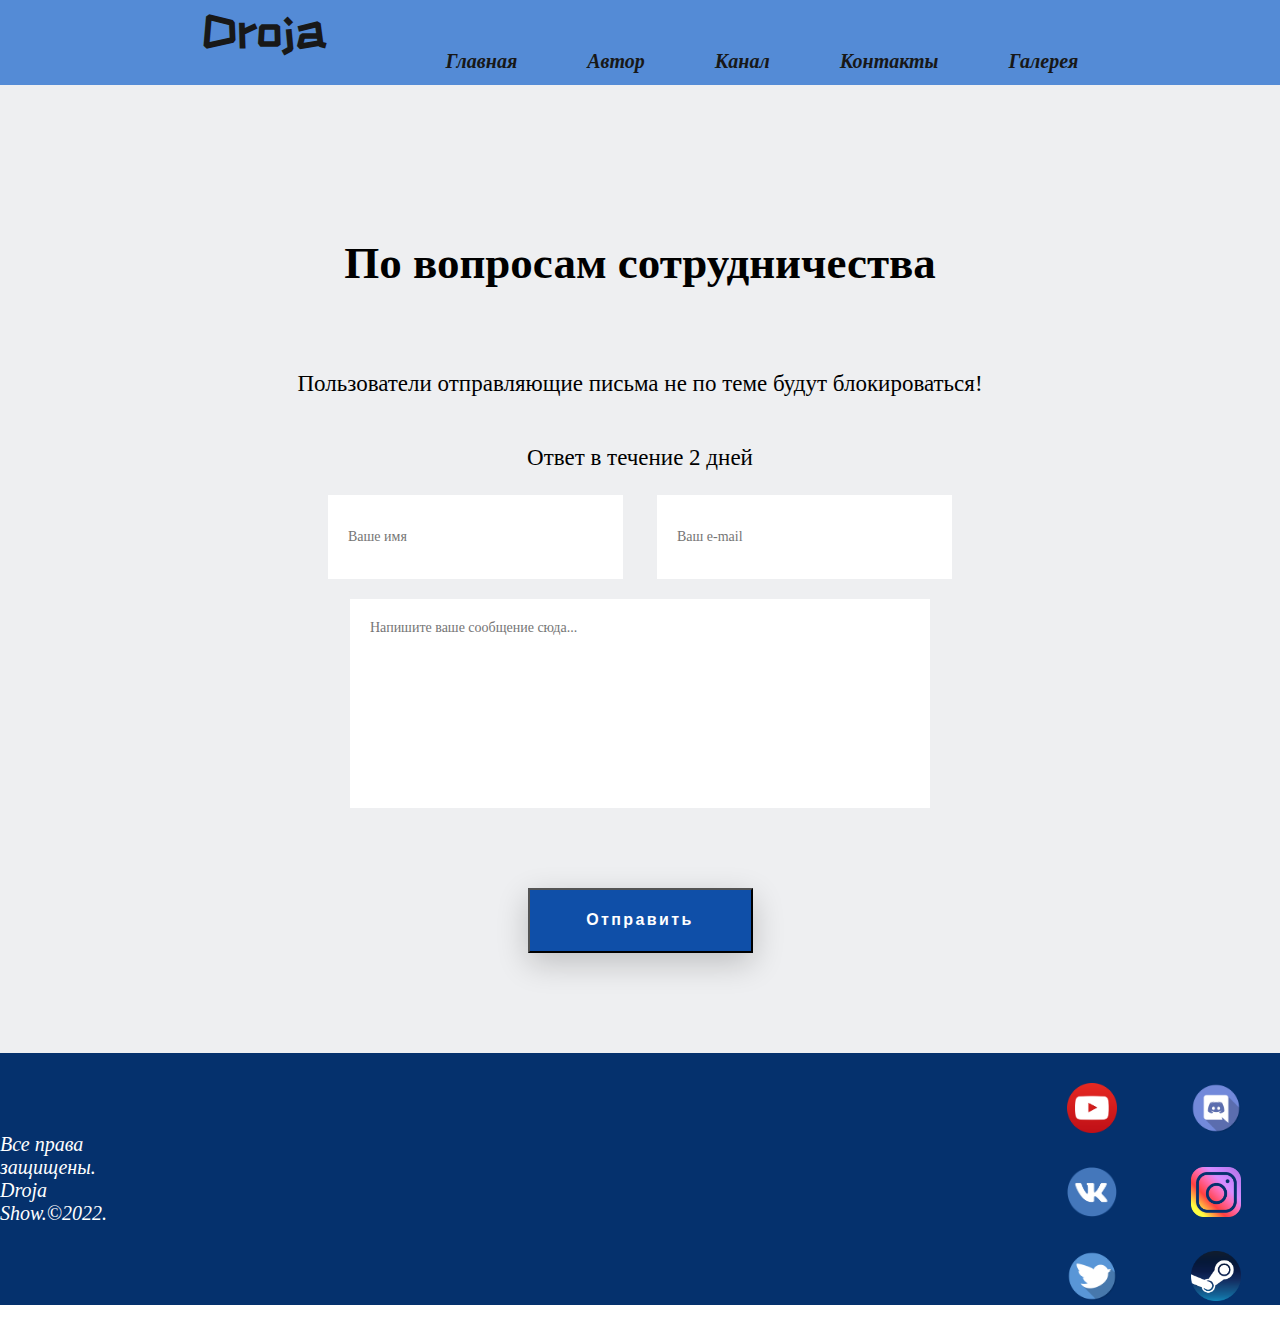
<file: Жека/contacts.html>
<!DOCTYPE html>
<html lang="ru" dir="ltr">
  <head>
    <meta charset="utf-8">
    <link rel="preconnect" href="https://fonts.gstatic.com">
    <link href="https://fonts.googleapis.com/css2?family=ZCOOL+KuaiLe&display=swap" rel="stylesheet">
    <link rel="preconnect" href="https://fonts.gstatic.com">
    <link href="https://fonts.googleapis.com/css2?family=Oswald:wght@357&display=swap" rel="stylesheet">
    <link rel="stylesheet" href="style.css" type="text/css">
    <link rel="stylesheet" href="send.css" type="text/css">
    <script src="https://www.google.com/recaptcha/api.js" async defer></script>
    <title>Droja Contacts</title>
  </head>
  <body>
    <header id="home">
      <div class="wrapper">
        <div class="header_wrapper">
          <div class="header_logo">
            <h1>Droja</h1>
          </div>
          <div id="menu" class="p_menu">
            <a id="1" href="index.html" class="a_menu">Главная</a>
            <a id="2" href="index.html" href="#about" class="a_menu">Автор</a>
            <a id="3" href="https://www.youtube.com/channel/UCt_jmGw4kuPTbK4zovnhWDQ" target="_blank" class="a_menu">Канал</a>
            <a id="4" href="contacts.html" class="a_menu">Контакты</a>
            <a id="5" href="gallery.html" class="a_menu">Галерея</a>

          </div>
        </div>
      </div>
    </header>
    <main>

      <section>
        <div class="wrapper">
          <div class="send_wrapper">
            <div class="send_title">
              <h2>По вопросам сотрудничества</h2>
            </div>
            <div class="send_text">
              <p>Пользователи отправляющие письма не по теме будут блокироваться!</p>
            </div>
            <div class="send_text">
              <p>Ответ в течение 2 дней</p>
            </div>
            <div class="send_form">

            <form action="send.php" method="post">
            <input class="form1 formstyle" placeholder="Ваше имя" type="text" name="fio" required>
            <input class="form2 formstyle" placeholder="Ваш e-mail" type="email" name="email">
            </div>
            <textarea class="form3 formstyle" name="message" cols="50" rows="10" placeholder="Напишите ваше сообщение сюда..."></textarea>
            <div class="g-recaptcha" data-sitekey="ключ сайта"></div>
            <input class="send_button" type="submit" value="Отправить">
          </div>
        </div>
      </section>
    </main>

    <link rel="stylesheet" href="lightzoom1/style.css">
        <script src="lightzoom1/lightzoom.js"></script>
        <script>jQuery('.lightzoom').lightzoom({speed: 400, viewTitle: true, isOverlayClickClosing: true, isEscClosing: true,});</script>
        <script src="script.js"></script>
  </body>


  <footer>
    <div class="wrapper">
      <div class="footer_wrapper">
        <div class="footer_left">
          <p> Все права защищены.<br>Droja Show.©2022.<br></p>
        </div>
        <div class="footer_right">
        <div id="foot_menu" class="footer_menu">
          <a href="https://www.youtube.com/channel/UCt_jmGw4kuPTbK4zovnhWDQ"  target="_blank"><img class="footer_menu1" src="footer/youtube.png" alt="YuoTube"></a>
          <a href=" https://discord.gg/hM8m35K"  target="_blank"><img class="footer_menu2" src="footer/discord.png" alt="Discord"></a>
          <a href="https://vk.com/drrojashow"  target="_blank"><img  class="footer_menu3" src="footer/vk.png" alt="VK" ></a>
          <a href="https://www.instagram.com/jekadroja/"  target="_blank"><img  class="footer_menu4" src="footer/instagram.png" alt="INSTA" ></a>
          <a href="https://twitter.com/Eugene_Droja"  target="_blank"><img  class="footer_menu5" src="footer/twiter.png" alt="twitter" ></a>
          <a href="https://steamcommunity.com/groups/drojagroup"  target="_blank"><img  class="footer_menu6" src="footer/Steam.png" alt="STEAM" ></a>
      </div>
    </div>
  </div>
</div>
  </footer>
</html>
</file>
<file: Жека/style.css>
@font-face {
  font-family: Hui;
  src: url(./zh-cn.ttf);
}

body{
  margin: 0;
  max-width: 100%;
}

header{
  width: 100%;
  max-width: 100%;
  height: 50px;
  padding-bottom: 15px;
  z-index: 2;
  font-family: Hui;
  background-color: #424242;
  position: fixed;
  left: 0;
  top: 0;
  opacity: 0.9;
}

.header_wrapper{
	flex-direction:row;
	display: flex;
	justify-content: center;
}

.header_logo{
  font-family:ZCOOL KuaiLe;
	font-style: normal;
	font-weight: Bold;
	cursor: pointer;
	color: #ffffff;
	font-size: 23px;
  margin-top: -22.5px;
}

.p_menu{
  cursor: pointer;
  display: flex;
	justify-content: center;
  margin-top: 22px;
  font-size: 20px;
  padding-left: 50px;
}

.a_menu{
  padding-left: 40px;
  margin-left: 30px;
  text-decoration: none;
  color: #ffffff;
}

a{
	padding-left: 40px;
	padding-bottom: 40px;
	margin-left: 30px;
}

intro{
  background-color: #0F4FA8;
}

.intro_wrapper{
  display: flex;
	flex-direction: row;
  justify-content: center;
	padding-top: 150px;
  padding-bottom: 150px;

}

.intro_background{
  background: url(img/background.jpg) center bottom/cover repeat;
  width: 100%;
  height: 75%;
  position: absolute;
  z-index: -1;
  filter: blur(3px);
}

.intro_img{
  max-width: 430px;
  box-shadow: rgb(0 0 0 / 20%) 0 20px 27px 0;
}

.intro_right{
  margin-right: auto;
	width: 700px;
	justify-content: center;
}

.intro_left{
  margin-right: auto;
	margin-left: auto;
	justify-content: center;
}

.intro_title{
  font-family: Roboto;
	font-style: normal;
	font-weight: bold;
  font-size: 30px;
  color:white;
  margin-bottom: 20px;
}


.intro_text{
  font-family: Roboto;
	font-size: 23px;
	color: #000000;
	font-style: normal;
	font-weight: normal;
	line-height: 28px;
  color:white;
}

.intro_button{
  background-color: #0e3c7c;
	width: 225px;
	height: 65px;
	cursor: pointer;
	color: white;
	font-style: normal;
	font-weight: Bold;
	font-size: 16px;
	line-height: 26px;
	text-align: center;
  transition: 0.5s;
  letter-spacing: 0.15em;
  border: none;
  position: relative;
  left: 175px; 
  top: 25px;
  outline: none;
  border-radius: 50px;
}

.intro_button:hover{
  background-color: #0a2853;
}

.yt-icon {
  position: relative;
  display: inline;
  color: red;
}

.videorol_title{
  font-family: Roboto;
  display: flex;
  justify-content: center;
  font-style: normal;
  font-weight: normal;
  font-size: 30px;
}
/*.frame{
  justify-content: center;
  display: flex;
  max-width:840px;
  height:472.5px;

}*/

.youtube-iframe{
  border-style: outset;
  padding: 5px;
  border-width: 7px;
  border-color: #9200ff;
  justify-content: center;
  display: flex;
  width: 840px;
  height: 472.5px;
  margin-left: auto;
  margin-right: auto;
}
.youtube-frame{
  justify-content: center;
}
.description_title{
  font-family: Roboto;
  display: flex;
  justify-content: center;
  font-style: normal;
  font-weight: normal;
  font-size: 25px;
}
.description_text{
  font-family: Roboto;
  display: flex;
  justify-content: center;
  font-style: normal;
  font-weight: normal;
  font-size: 20px;
  margin-left: 300px;
}
/*.left_arrow{
  max-width: 80px;
}
.right_arrow{
  max-width: 80px;
  margin-left: 1000px;
}*/
.left_arrow_img{
  max-width: 80px;
  cursor: pointer;
  letter-spacing: 0.15em;
	transition: 800ms;

}
.right_arrow_img{
  max-width: 80px;
  cursor: pointer;
  letter-spacing: 0.15em;
	transition: 800ms;
  margin-right: inherit;
}
.left_arrow_img:hover{
    max-width: 85px;

  }
.right_arrow_img:hover{
    max-width: 85px;

}

.about_wrapper{
  display: flex;
	flex-direction: row;
  justify-content: center;
	padding-top: 150px;
  padding-bottom: 150px;
}
.about_img{
  max-width: 430px;
  box-shadow: rgb(0 0 0 / 20%) 0 20px 27px 0;
}
.about_left{
  margin-right: auto;
	margin-left: auto;
	justify-content: center;
	max-width: 1000px;
}
.about_right{
  margin-right: auto;
  margin-top: auto;
	justify-content: center;
}
.about_title{
  font-family: Roboto;
  justify-content: center;
  font-style: normal;
  font-weight: bold;
  font-size: 30px;
  margin-bottom: 20px;
}

.botton_line_about{
  background: #000000;
  height: 4px;
  border-radius: 4px;
  width: 50px;
  left: 0;
  position: relative;
}
.about_text{
	font-family: Roboto;
	color: #000000;
	font-style: normal;
	font-weight: normal;
	line-height: 35px;
  font-size: 22px;
}
.about_button{
  margin-left: 450px;
  background-color: #0F4FA8;
	width: 225px;
	height: 65px;
	cursor: pointer;
	color: white;
	padding: 20px 19px;
	font-style: normal;
	font-weight: Bold;
	font-size: 16px;
	line-height: 26px;
	text-align: center;
  letter-spacing: 0.15em;
	transition: 0.5s;
  border: none;
  position: relative;
  outline: none;
  float: left;
}
.about_button:hover{
	border-radius: 50px;
  background-color: #0a2853;
}

.Discord_wrapper{
	display: flex;
	flex-direction: row;
  background-color: #404eed;
  padding-top: 80px;
  padding-bottom: 80px;

}
.Discord_left{
  margin-right: auto;
	margin-left: auto;
	justify-content: center;

}
.Discord_img{
	width: 400px;
}
.Discord_right{
	margin-right: auto;
	width: 700px;
	justify-content: center;

}
.Discord_title{
	font-family: Roboto;
	font-style: normal;
	font-weight: bold;
  font-size: 30px;
  color:white;
  margin-bottom: 20px;
}
.botton_line_discord{
  background: #fff;
  height: 4px;
  border-radius: 4px;
  width: 50px;
  left: 0;
  position: relative;

}
.Discord_text{
	font-family: Roboto;
	font-size: 23px;
	color: #000000;
	font-style: normal;
	font-weight: normal;
	line-height: 26px;
  color:white;
}
.discord_button{
  background-color: #333eb6;
	width: 225px;
	height: 65px;
	cursor: pointer;
	color: white;
	padding: 20px 19px;
	font-style: normal;
	font-weight: Bold;
	font-size: 16px;
	line-height: 26px;
	text-align: center;
  letter-spacing: 0.15em;
  border: none;
  outline: none;
	transition: 0.5s;
  float:left;
  box-shadow: rgb(0 0 0 / 20%) 0 10px 32px 0;
}
.discord_button:hover{
  border-radius: 50px;
  background-color: #0a2853;
}
.discord_button_img{
  background: url(img/discord_icn.png) center center/32px no-repeat;
  height: 26px;
  width: 46px;
  float: left;
}

advertisement{
  background-color: #D3D3D3;
  justify-content: center;
  display: flex;
}
.advertisement_wrapper{
  color: #A9A9A9;
  font-size: 50px;
  font-style: italic;
  font-weight: normal;
  font-family: Oswald;
}

.patreon_wrapper{
  display: flex;
	flex-direction: row;
  padding-top: 80px;
  padding-bottom: 80px;
}
.patreon_left{
  margin-right: auto;
	margin-left: auto;
	justify-content: center;
}
.patreon_img{
	max-width: 400px;
}
.patreon_right{
  margin-right: auto;
	width: 700px;
	justify-content: center;
}
.patreon_title{
  font-family: Roboto;
	font-style: normal;
	font-weight: bold;
  font-size: 30px;
  margin-bottom: 20px;
}
.botton_line_patreon{
  background: #000;
  height: 4px;
  border-radius: 4px;
  width: 50px;
  left: 0;
  position: relative;
}
.patreon_text{
  font-family: Roboto;
	font-size: 23px;
	color: #000000;
	font-style: normal;
	font-weight: normal;
	line-height: 26px;
}
.patreon_button{
  background-color: #404eed;
	width: 225px;
	height: 65px;
	cursor: pointer;
	color: white;
	padding: 20px 19px;
	font-style: normal;
	font-weight: Bold;
	font-size: 16px;
  transition: 0.5s;
  border: none;
	line-height: 26px;
	text-align: center;
  letter-spacing: 0.15em;
  outline: none;
	transition: 0.5s;
  float:left;
  box-shadow: rgb(0 0 0 / 20%) 0 10px 32px 0;
}
.patreon_button:hover{
  border-radius: 50px;
  background-color: #0a2853;
}
.patreon_button_img{
  background: url(img/patreon_icn.png) center center/62px no-repeat;
  height: 30px;
  width: 56px;
  float: left;
}

footer{
  justify-content: flex-end;
  background-color: #05316D;
}
.footer_wrapper{
  justify-content: flex-end;
  display: flex;
}
.footer_right{
  max-width: 75%;
}
.footer_menu1{
  max-width: 50px;
  justify-content: flex-end;
  margin-top: 30px;
  cursor: pointer;
  left: 50px;
}
.footer_menu2{
  max-width: 50px;
  justify-content: flex-end;
  margin-top: 30px;
  cursor: pointer;
}
.footer_menu3{
  max-width: 50px;
  justify-content: flex-end;
  margin-top: 30px;
  cursor: pointer;
}
.footer_menu4{
  max-width: 50px;
  justify-content: flex-end;
  margin-top: 30px;
  cursor: pointer;
}
.footer_menu5{
  max-width: 50px;
  justify-content: flex-end;
  margin-top: 30px;
  cursor: pointer;
}
.footer_menu6{
  max-width: 50px;
  justify-content: flex-end;
  margin-top: 30px;
  cursor: pointer;
}
.footer_left{
  color: white;
  font-size: 20px;
  font-style: italic;
  font-weight: normal;
  justify-content: flex-start;
  margin-top: 60px;
  max-width: 220px;
  margin-right: 890px;
}


.description_wrapper{
  justify-content: center;
  margin-top: 80px;
}
.patreon-img-backdrop{
  background: url(img/Graphic_Tablet.jpg) center bottom/cover repeat;
  width: 100%;
  height: 49%;
  position: absolute;
  opacity: .1;
}
.description_title{
  font-family: Roboto;
  justify-content: center;
  font-style: normal;
  font-weight: bold;
  font-size: 30px;
  margin-bottom: 20px;
}
.description_text{
  font-family: Roboto;
	color: #000000;
	font-style: normal;
	font-weight: normal;
	line-height: 35px;
  font-size: 22px;
  width: 1000px;
  margin-left: auto;
  margin-right: auto;
	justify-content: center;
}




.gallery{
	display: flex;
	flex-direction: column;
	transition: 2000ms;

}
.gallery_str{
	display: flex;
	width: 100%;
}
.gallery_img{
	width: 100%;
}

.lightzoom{
	width: 20%;
}
a{
	padding-left: 30px;
	padding-bottom: 40px;
	margin-left: 30px;
	cursor: pointer;
}


.cl-btn-7 {
    width: 40px;
    height: 40px;
    border-radius: 40px;
    position: relative;
    z-index: 1;
    margin: 20px auto;
    cursor: pointer;
		margin-left: 1750px;

}
.cl-btn-7:before {
    content: '+';
    color: #337AB7;
    position: absolute;
    z-index: 2;
    transform: rotate(45deg);
    font-size: 50px;
    line-height: 1;
    top: -9px;
    left: 7.5px;
    transition: all 0.3s cubic-bezier(0.77, 0, 0.2, 0.85);
}
.cl-btn-7:after {
    content: '';
    position: absolute;
    top: 0;
    left: 0;
    width: 100%;
    height: 100%;
    border-radius: 100%;
    background: #337AB7;
    z-index: 1;
    transition: all 0.3s cubic-bezier(0.77, 0, 0.2, 0.85);
    transform: scale(0.01);
}
.cl-btn-7:hover:after {
    transform: scale(1);
}
.cl-btn-7:hover:before {
    transform: scale(0.8) rotate(45deg);
    color: #fff;
}

.modal{
	display: none;
	position: fixed;
	left: 0;
	top: 0;
	width: 100%;
	height: 100%;
	background-color: rgba(0, 0, 0, 0.4);
	z-index: 3;
}
.modal_content{
	padding: 20px;
	margin: 7% auto;
	background-color: #EEEFF1;
	width: 100%;
	opacity: 0;
	transition-property: opacity;
	transition-duration: 2s;
}
</file>
<file: Жека/send.css>
body{
  margin: 0;
  max-width: 100%;
}
header{

  width: 100%;
  max-width: 100%;
  height: 70px;
  padding-bottom: 15px;
  z-index: 2;
  font-family: Stick;
  background-color: #4380D3;
  position: fixed;
  left: 0;
  top: 0;
}
main{
  max-width: 100%;
  max-height: 100%;
}
.header_wrapper{
	flex-direction:row;
	display: flex;
	justify-content: center;
}
.header_logo{
  font-family:ZCOOL KuaiLe;
	font-style: normal;
	font-weight: Bold;
	cursor: pointer;
	color: #000000;
	font-size: 23px;
  margin-bottom: 10px;

}
.p_menu{

  font-style: Italic;
  font-weight: Bold;
  cursor: pointer;
  display: flex;
	justify-content: center;
  margin-top: 50px;
  font-size: 20px;
  padding-left: 50px;

}
.a_menu{
  padding-left: 40px;
  margin-left: 30px;
  text-decoration: none;
  color: #000000;
}
a{
	padding-left: 40px;
	padding-bottom: 40px;
	margin-left: 30px;
}



.send_wrapper{
	display: flex;
	flex-direction: column;
	align-items: center;
  background-color: #EEEFF1;
  padding-top: 200px;
  padding-bottom: 100px;
}
.send_title{
  font-family: Roboto;
	font-style: normal;
	font-weight: bold;
  font-size: 30px;
  margin-bottom: 20px;

}
.send_text{
  font-family: Roboto;
	font-size: 23px;
	color: #000000;
	font-style: normal;
	font-weight: normal;
	line-height: 28px;
}
.send_form{
	display: flex;
	flex-direction: column;
	align-items: center;
}
.formstyle{
	color: #5F5D5D;
	font-family: Roboto;
	font-style: normal;
	font-weight: normal;
	font-size: 14px;
	line-height: 23px;
	background-color: white;
	border: 0;
	padding: 17px 20px;
}
.form1{
	width: 255px;
	height: 50px;
	margin-right: 30px;
	margin-bottom: 20px;
}
.form2{
	width: 255px;
	height: 50px;
	margin-bottom: 20px;

}
.form3{
	width: 540px;
	height: 175px;
	margin-bottom: 50px;
	resize: none;
}
.send_button{
  background-color: #0F4FA8;
	width: 225px;
	height: 65px;
	cursor: pointer;
	color: white;
	font-style: normal;
	font-weight: Bold;
	font-size: 16px;
	line-height: 26px;
	text-align: center;
  letter-spacing: 0.15em;
	transition: 800ms;
  float:left;
  box-shadow: rgb(0 0 0 / 20%) 0 10px 32px 0;
}
.send_button:hover{
  border-radius: 50px;
}
.g-recaptcha{
  margin-bottom: 30px;
}
</file>
<file: Жека/lightzoom1/style.css>
a.lightzoom {
  cursor: zoom-in;
  cursor: -webkit-zoom-in;
  cursor: -moz-zoom-in;
}

#lz-container {
  display: block;
  height: 100%;
  width: 100%;
  left: 0;
  top: 0;
  white-space: nowrap;
  position: absolute;
  z-index: 9999990 !important;
}

#lz-box {
  position: fixed;
  height: 100%;
  width: 100%;
  line-height: 1px;
  text-align: center;
  display: inline-block;
  z-index: 9999998 !important;
}

#lz-overlay {
  display: block;
  opacity: 0.6;
  background: #000;
  position: fixed;
  top: 0;
  left: 0;
  height: 100%;
  width: 100%;
  z-index: 9999991 !important;
}

#lz-box:before {
  content: "";
  display: inline-block;
  height: 50%;
  width: 1px;
  margin-right: -1px;
}

#lz-box img {
  float: none;
  display: inline-block;
  max-height: 80%;
  max-width: 100%;
  margin: 0;
  padding: 0;
  width: auto;
  height: auto;
  vertical-align: middle;
  opacity: 0;
  position: relative;
  z-index: 9999995 !important;
}

#lz-box p {
  position: relative;
  bottom: 0;
  margin-top: -30px;
  margin-bottom: 0;
  line-height: 20px;
  font-size: 18px;
  z-index: 9999997 !important;
}

#lz-close {
  display: block;
  position: absolute;
  top: 2%;
  right: 2%;
  background: url("image/close.png") no-repeat 5px 5px;
  width: 16px;
  height: 16px;
  text-indent: -9999px;
  padding: 5px;
  opacity: 0.5;
  z-index: 9999998 !important;
}

#lz-close:hover {
  opacity: 1;
}




#loading-center {
  width: 100%;
  height: 100%;
  position: relative;
  z-index: 9999999 !important;
}

#loading-center-absolute {
  position: absolute;
  left: 50%;
  top: 50%;
  height: 150px;
  width: 150px;
  margin-top: -75px;
  margin-left: -75px;
}

.object {
  width: 20px;
  height: 20px;
  background-color: #FFF;
  float: left;
  margin-right: 20px;
  margin-top: 65px;
  -moz-border-radius: 50% 50% 50% 50%;
  -webkit-border-radius: 50% 50% 50% 50%;
  border-radius: 50% 50% 50% 50%;
}

#object_one {
  -webkit-animation: object_one 1.5s infinite;
  animation: object_one 1.5s infinite;
}

#object_two {
  -webkit-animation: object_two 1.5s infinite;
  animation: object_two 1.5s infinite;
  -webkit-animation-delay: 0.25s;
  animation-delay: 0.25s;
}

#object_three {
  -webkit-animation: object_three 1.5s infinite;
  animation: object_three 1.5s infinite;
  -webkit-animation-delay: 0.5s;
  animation-delay: 0.5s;
}

@-webkit-keyframes object_one {
  75% {
    -webkit-transform: scale(0);
  }
}

@keyframes object_one {
  75% {
    transform: scale(0);
    -webkit-transform: scale(0);
  }
}

@-webkit-keyframes object_two {
  75% {
    -webkit-transform: scale(0);
  }
}

@keyframes object_two {
  75% {
    transform: scale(0);
    -webkit-transform: scale(0);
  }
}

@-webkit-keyframes object_three {
  75% {
    -webkit-transform: scale(0);
  }
}

@keyframes object_three {
  75% {
    transform: scale(0);
    -webkit-transform: scale(0);
  }
}
</file>
